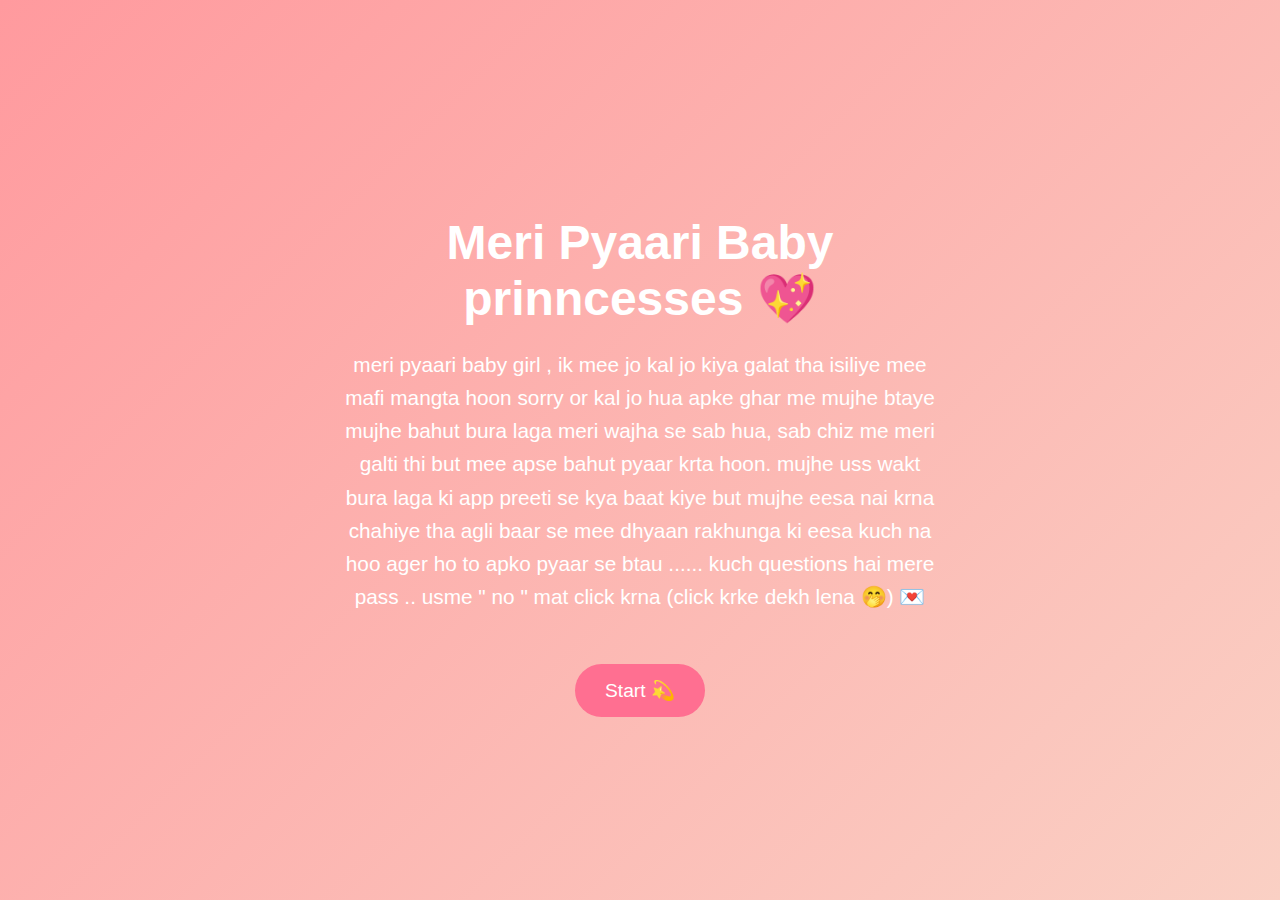
<file: index.html>
<!DOCTYPE html>
<html lang="en">
<head>
  <meta charset="UTF-8" />
  <meta name="viewport" content="width=device-width, initial-scale=1.0" />
  <title>Meri Pyaari bachi 💖</title>
  <link rel="stylesheet" href="style.css" />
</head>
<body>
  <div class="container">
    <h1>Meri Pyaari Baby prinncesses 💖</h1>
    <p>
      meri pyaari baby girl , ik mee jo kal jo kiya galat tha isiliye mee mafi mangta hoon sorry or kal jo hua apke ghar me mujhe btaye mujhe bahut bura laga meri wajha se sab hua, sab chiz me meri galti thi but mee apse bahut pyaar krta hoon. mujhe uss wakt bura laga ki app preeti se kya baat kiye but mujhe eesa nai krna chahiye tha agli baar se mee dhyaan rakhunga ki eesa kuch na hoo ager ho to apko pyaar se btau ...... kuch questions hai mere pass .. usme " no " mat click krna (click krke dekh lena 🤭) 💌
    </p>
    <a href="question1.html" class="start-button">Start 💫</a>
  </div>
</body>
</html>
</file>
<file: style.css>
body {
  margin: 0;
  padding: 0;
  font-family: 'Segoe UI', sans-serif;
  background: linear-gradient(135deg, #ff9a9e, #fad0c4);
  color: #fff;
  height: 100vh;
  display: flex;
  justify-content: center;
  align-items: center;
  text-align: center;
}

.container {
  max-width: 600px;
  padding: 20px;
}

h1 {
  font-size: 3em;
  margin-bottom: 10px;
}

p {
  font-size: 1.3em;
  line-height: 1.6;
}

.start-button {
  display: inline-block;
  margin-top: 30px;
  padding: 15px 30px;
  font-size: 1.2em;
  background-color: #ff6f91;
  color: white;
  border: none;
  border-radius: 30px;
  text-decoration: none;
  transition: background 0.3s ease;
}

.start-button:hover {
  background-color: #ff4f75;
}
</file>
